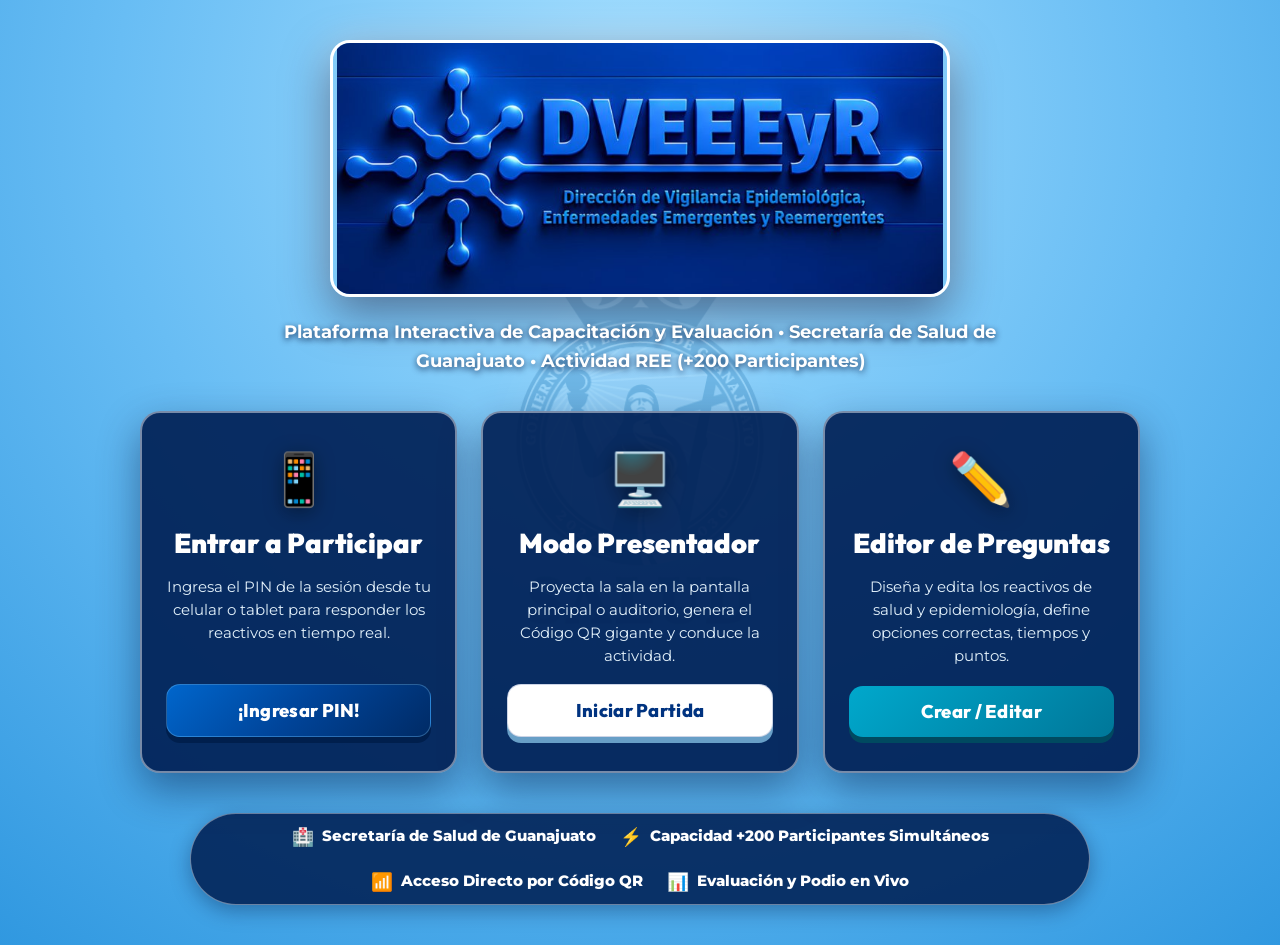
<file: index.html>
<!DOCTYPE html>
<html lang="es">
<head>
    <meta charset="UTF-8">
    <meta http-equiv="refresh" content="0; url=/static/index.html">
    <title>DVEEEyR - Secretaría de Salud de Guanajuato</title>
</head>
<body>
    <script>
        window.location.replace("/static/index.html");
    </script>
    <p>Redirigiendo a la plataforma oficial DVEEEyR... <a href="/static/index.html">Haga clic aquí si no redirige automáticamente</a>.</p>
</body>
</html>
</file>
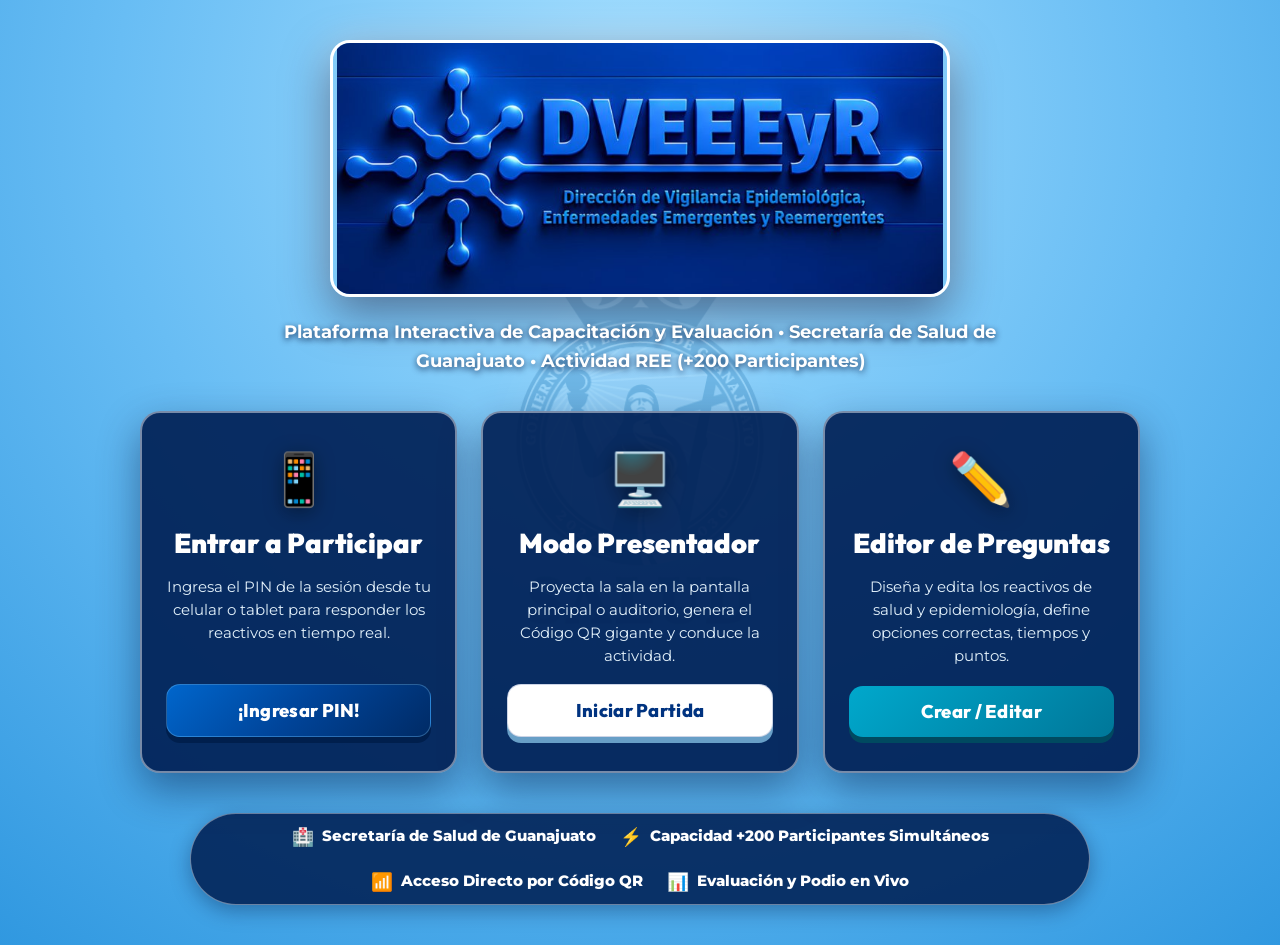
<file: static/index.html>
<!DOCTYPE html>
<html lang="es">
<head>
    <meta charset="UTF-8">
    <meta name="viewport" content="width=device-width, initial-scale=1.0, maximum-scale=1.0, user-scalable=no">
    <title>DVEEEyR - Secretaría de Salud de Guanajuato</title>
    <link rel="stylesheet" href="/static/css/kahoot-theme.css?v=2026">
    <script src="/static/js/config.js?v=2026"></script>
    <style>
        body {
            background: #52abeb !important;
            background: radial-gradient(circle at 50% 12%, #a8e0ff 0%, #68bdf4 50%, #3098e0 100%) !important;
            background-attachment: fixed !important;
            color: #ffffff;
            margin: 0;
            padding: 0;
            font-family: 'Montserrat', sans-serif;
            min-height: 100vh;
            overflow-x: hidden;
            position: relative;
        }

        /* FONDO: Escudo Oficial Salud Guanajuato 2024-2030 (Imagen 2 como fondo) */
        .bg-escudo-watermark {
            position: fixed;
            top: 50%;
            left: 50%;
            transform: translate(-50%, -50%);
            width: min(580px, 85vw);
            height: min(580px, 85vw);
            background: url('/static/img/escudo_salud_gto.png') no-repeat center center;
            background-size: contain;
            opacity: 0.18;
            pointer-events: none;
            z-index: 0;
            filter: drop-shadow(0 0 30px rgba(255, 255, 255, 0.45));
        }

        .landing-container {
            position: relative;
            z-index: 1;
            min-height: 100vh;
            display: flex;
            flex-direction: column;
            align-items: center;
            justify-content: center;
            padding: 40px 20px;
            text-align: center;
        }

        /* TITULO: Imagen 1 DVEEEyR */
        .main-title-banner {
            width: 100%;
            max-width: 620px;
            height: auto;
            aspect-ratio: 807 / 334;
            object-fit: contain;
            border-radius: var(--radius-lg);
            box-shadow: 0 16px 45px rgba(0, 25, 70, 0.55), 0 0 35px rgba(255, 255, 255, 0.45);
            border: 3px solid #ffffff;
            margin: 0 auto 20px auto;
            display: block;
            transition: transform 0.25s ease;
        }

        .main-title-banner:hover {
            transform: translateY(-2px);
            box-shadow: 0 20px 55px rgba(0, 25, 70, 0.65), 0 0 45px rgba(255, 255, 255, 0.65);
        }

        .hero-subtitle {
            font-size: 1.15rem;
            color: #ffffff;
            text-shadow: 0 2px 6px rgba(0, 20, 60, 0.8);
            max-width: 720px;
            margin: 0 auto 36px auto;
            line-height: 1.6;
            font-weight: 700;
        }

        .actions-grid {
            display: grid;
            grid-template-columns: repeat(auto-fit, minmax(280px, 1fr));
            gap: 24px;
            width: 100%;
            max-width: 1000px;
            margin-bottom: 40px;
        }

        .action-card {
            background: rgba(0, 32, 85, 0.92) !important;
            border: 2px solid rgba(255, 255, 255, 0.45) !important;
            border-radius: var(--radius-lg);
            padding: 34px 24px;
            display: flex;
            flex-direction: column;
            align-items: center;
            gap: 16px;
            text-decoration: none;
            color: #ffffff;
            transition: all 0.25s ease;
            box-shadow: 0 16px 40px rgba(0, 20, 60, 0.45);
            position: relative;
            overflow: hidden;
        }

        .action-card:hover {
            transform: translateY(-8px);
            border-color: #ffffff !important;
            box-shadow: 0 22px 50px rgba(0, 20, 60, 0.65);
        }

        .card-icon {
            font-size: 3.2rem;
            filter: drop-shadow(0 4px 10px rgba(0, 0, 0, 0.4));
        }

        .card-title {
            font-family: 'Outfit', sans-serif;
            font-size: 1.7rem;
            font-weight: 900;
            color: #ffffff;
        }

        .card-desc {
            font-size: 0.95rem;
            color: #e1f0fa;
            line-height: 1.5;
            flex-grow: 1;
        }

        .features-row {
            display: flex;
            flex-wrap: wrap;
            justify-content: center;
            gap: 24px;
            max-width: 900px;
            font-size: 0.92rem;
            font-weight: 800;
            color: #ffffff;
            padding: 12px 26px;
            background: rgba(0, 32, 85, 0.88);
            border-radius: var(--radius-pill);
            border: 1px solid rgba(255, 255, 255, 0.4);
            box-shadow: 0 6px 20px rgba(0, 20, 60, 0.35);
        }

        .feature-item {
            display: flex;
            align-items: center;
            gap: 8px;
        }

        .feature-item span {
            font-size: 1.1rem;
        }

        /* ===== OPTIMIZACIÓN MÓVIL (CELULARES) ===== */
        @media (max-width: 640px) {
            .landing-container {
                padding: 24px 14px !important;
                justify-content: flex-start !important;
            }
            .main-title-banner {
                max-width: 95% !important;
                margin-bottom: 14px !important;
            }
            .hero-subtitle {
                font-size: 0.92rem !important;
                margin-bottom: 24px !important;
                line-height: 1.45 !important;
            }
            .actions-grid {
                grid-template-columns: 1fr !important;
                gap: 14px !important;
                margin-bottom: 24px !important;
            }
            .action-card {
                padding: 20px 16px !important;
                gap: 12px !important;
            }
            .card-icon {
                font-size: 2.3rem !important;
            }
            .card-title {
                font-size: 1.35rem !important;
            }
            .card-desc {
                font-size: 0.88rem !important;
                line-height: 1.35 !important;
            }
            .features-row {
                border-radius: var(--radius-md) !important;
                padding: 14px 16px !important;
                gap: 10px !important;
                font-size: 0.82rem !important;
                flex-direction: column !important;
                align-items: flex-start !important;
                width: 100% !important;
                box-sizing: border-box !important;
            }
        }
    </style>
</head>
<body style="background: radial-gradient(circle at 50% 12%, #a8e0ff 0%, #68bdf4 50%, #3098e0 100%) !important;">
    <!-- IMAGEN 2: FONDO DE PANTALLA (Escudo de Salud Guanajuato 2024-2030) -->
    <div class="bg-escudo-watermark"></div>

    <main class="landing-container">
        <!-- IMAGEN 1: TÍTULO PRINCIPAL (Banner 3D DVEEEyR) -->
        <img src="/static/img/header_dveeeyr.jpg" alt="DVEEEyR - Dirección de Vigilancia Epidemiológica, Enfermedades Emergentes y Reemergentes" class="main-title-banner">

        <p class="hero-subtitle">
            Plataforma Interactiva de Capacitación y Evaluación &bull; Secretaría de Salud de Guanajuato &bull; Actividad REE (+200 Participantes)
        </p>

        <!-- ACCIONES PRINCIPALES (SIN ELEMENTOS ENCIMADOS) -->
        <div class="actions-grid">
            <!-- 1. Entrar a Participar -->
            <a href="/play" class="action-card" id="joinGameCard">
                <span class="card-icon">📱</span>
                <span class="card-title">Entrar a Participar</span>
                <p class="card-desc">Ingresa el PIN de la sesión desde tu celular o tablet para responder los reactivos en tiempo real.</p>
                <div class="btn-kahoot btn-blue" style="width: 100%;">¡Ingresar PIN!</div>
            </a>

            <!-- 2. Pantalla del Presentador -->
            <a href="/host" class="action-card" id="hostGameCard">
                <span class="card-icon">🖥️</span>
                <span class="card-title">Modo Presentador</span>
                <p class="card-desc">Proyecta la sala en la pantalla principal o auditorio, genera el Código QR gigante y conduce la actividad.</p>
                <div class="btn-kahoot btn-white" style="width: 100%;">Iniciar Partida</div>
            </a>

            <!-- 3. Creador y Editor de Reactivos -->
            <a href="/editor" class="action-card" id="editorGameCard">
                <span class="card-icon">✏️</span>
                <span class="card-title">Editor de Preguntas</span>
                <p class="card-desc">Diseña y edita los reactivos de salud y epidemiología, define opciones correctas, tiempos y puntos.</p>
                <div class="btn-kahoot btn-cyan" style="width: 100%;">Crear / Editar</div>
            </a>
        </div>

        <div class="features-row">
            <div class="feature-item"><span>🏥</span> Secretaría de Salud de Guanajuato</div>
            <div class="feature-item"><span>⚡</span> Capacidad +200 Participantes Simultáneos</div>
            <div class="feature-item"><span>📶</span> Acceso Directo por Código QR</div>
            <div class="feature-item"><span>📊</span> Evaluación y Podio en Vivo</div>
        </div>
    </main>
</body>
</html>
</file>
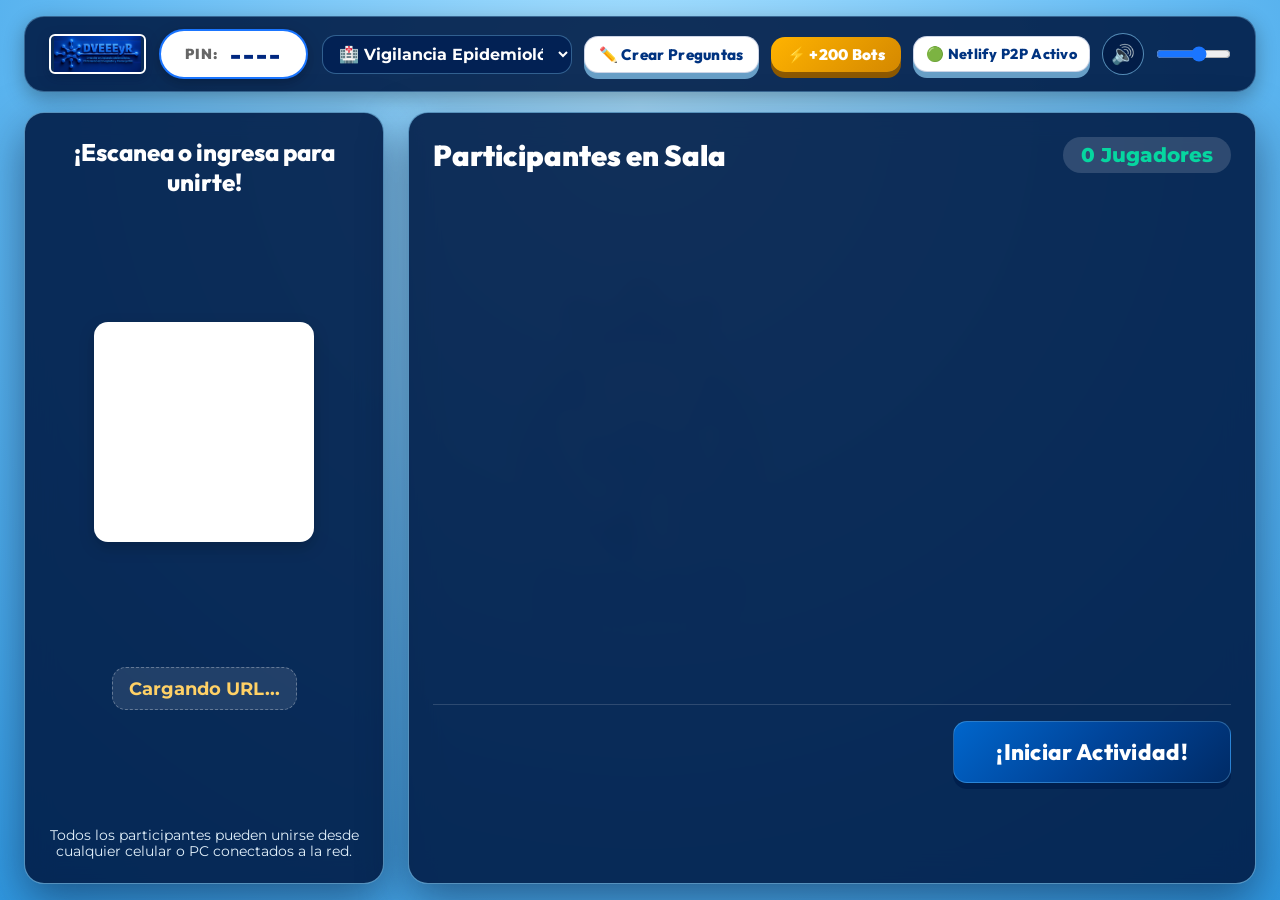
<file: static/host.html>
<!DOCTYPE html>
<html lang="es">
<head>
    <meta charset="UTF-8">
    <meta name="viewport" content="width=device-width, initial-scale=1.0">
    <title>SSG Guanajuato - Pantalla del Presentador</title>
    <link rel="stylesheet" href="/static/css/kahoot-theme.css?v=2026">
    <link rel="stylesheet" href="/static/css/host.css?v=2026">
    <script src="/static/lib/qrcode.min.js"></script>
    <script src="/static/lib/confetti.min.js"></script>
    <script src="/static/lib/peerjs.min.js"></script>
    <script src="/static/js/audio.js"></script>
    <script src="/static/js/config.js?v=2026"></script>
    <script src="/static/js/peer-engine.js?v=2026"></script>
</head>
<body style="background: radial-gradient(circle at 50% 12%, #a8e0ff 0%, #68bdf4 50%, #3098e0 100%) !important;">
    <!-- Marca de agua de fondo con el Escudo Oficial de Salud Guanajuato (Imagen 2 como fondo) -->
    <div class="bg-escudo-watermark"></div>

    <div class="host-container">
        <!-- Top Navigation Bar -->
        <header class="host-header" id="hostHeader">
            <a href="/" style="display: flex; align-items: center; text-decoration: none;" title="DVEEEyR - Volver al Inicio">
                <img src="/static/img/header_dveeeyr.jpg" alt="DVEEEyR - Dirección de Vigilancia Epidemiológica" class="nav-title-banner" style="height: 40px; width: auto; max-width: 125px; aspect-ratio: 807 / 334; object-fit: contain; border: 2px solid #ffffff;">
            </a>

            <!-- PIN Display -->
            <div class="pin-display-badge">
                <span class="pin-label">PIN:</span>
                <span id="pinDisplay">----</span>
            </div>

            <div class="header-controls">
                <select id="quizSelector" class="form-select" style="max-width: 250px; padding: 8px 12px; font-weight: 700; background: rgba(0, 32, 85, 0.85); color: #fff; border: 1px solid var(--border-glass); border-radius: var(--radius-md);"></select>
                <a href="/editor" class="btn-kahoot btn-white" style="padding: 8px 14px; font-size: 0.95rem; text-decoration: none;" title="Crear y editar preguntas">
                    ✏️ Crear Preguntas
                </a>
                <button id="addBotsBtn" class="btn-kahoot btn-gold" style="padding: 8px 16px; font-size: 0.95rem;" title="Simular 200+ jugadores virtuales para probar la carga">
                    ⚡ +200 Bots
                </button>
                <button id="serverConfigBtn" class="btn-kahoot btn-white" style="padding: 8px 12px; font-size: 0.9rem;" title="Configurar URL del servidor backend">
                    🌐 Servidor
                </button>
                <button id="audioToggleBtn" class="icon-btn" title="Activar/Silenciar Música">🔊</button>
                <input type="range" id="volumeSlider" min="0" max="1" step="0.05" value="0.6" style="width: 75px; accent-color: #1a75ff;" title="Volumen">
            </div>
        </header>

        <!-- Banner de alerta de conexión cuando está en Netlify sin backend activo -->
        <div id="connectionAlertBanner" style="display: none; flex-direction: column; background: rgba(0, 32, 85, 0.96); border: 2px solid #ffb300; border-radius: var(--radius-md); padding: 16px 22px; margin-bottom: 20px; gap: 14px; box-shadow: 0 10px 30px rgba(0,0,0,0.4);">
            <div style="display: flex; align-items: center; justify-content: space-between; gap: 16px; flex-wrap: wrap;">
                <div style="display: flex; align-items: center; gap: 12px;">
                    <span style="font-size: 1.8rem;">⚠️</span>
                    <div>
                        <strong style="color: #ffb300; font-size: 1.05rem; display: block;">Esperando conexión con el servidor del juego (WebSocket)...</strong>
                        <span style="font-size: 0.88rem; color: #e1f0fa;">Tu web está en Netlify, pero necesita conectarse a tu backend de Python (en Render, Railway o local).</span>
                    </div>
                </div>
                <button id="bannerConfigServerBtn" class="btn-kahoot btn-gold" style="padding: 8px 18px; font-size: 0.95rem;">
                    ⚙️ Configurar Servidor
                </button>
            </div>

            <!-- Panel de configuración rápida inline -->
            <div id="serverConfigInlinePanel" style="display: flex; flex-direction: column; gap: 10px; padding-top: 12px; border-top: 1px solid rgba(255,179,0,0.3);">
                <div style="display: flex; gap: 10px; flex-wrap: wrap; align-items: center;">
                    <label style="font-weight: 700; font-size: 0.9rem; color: #ffd166;">URL de tu Backend:</label>
                    <input type="text" id="inlineServerInput" placeholder="https://tu-backend.onrender.com" style="flex: 1; min-width: 280px; padding: 10px 14px; border-radius: 8px; border: 2px solid #52abeb; background: #ffffff; color: #002880; font-weight: 700; font-size: 0.95rem; outline: none;">
                    <button id="inlineSaveServerBtn" class="btn-kahoot btn-blue" style="padding: 10px 22px; font-size: 0.95rem;">
                        ⚡ Conectar
                    </button>
                    <button id="inlineLocalhostBtn" class="btn-kahoot btn-white" style="padding: 10px 16px; font-size: 0.85rem;" title="Usar servidor local en esta PC">
                        💻 Localhost:8000
                    </button>
                </div>
                <div style="font-size: 0.82rem; color: #b3d7f2; line-height: 1.4;">
                    💡 <strong>¿No tienes backend en la nube aún?</strong> Despliega este proyecto gratis en <a href="https://render.com" target="_blank" style="color: #ffd166; font-weight: 800; text-decoration: underline;">Render.com</a> (toma 1 minuto con el archivo <code>render.yaml</code> ya incluido) y pega aquí el enlace generado.
                </div>
            </div>
        </div>

        <!-- ==================== VIEW 1: LOBBY ==================== -->
        <main class="lobby-view" id="lobbyView">
            <div class="join-info-card glass-panel">
                <h2 style="font-family: 'Outfit'; font-size: 1.5rem; font-weight: 800;">
                    ¡Escanea o ingresa para unirte!
                </h2>
                
                <div class="qr-wrapper" id="qrCode"></div>

                <div class="join-url-box" id="joinUrlText">
                    Cargando URL...
                </div>
                <p style="font-size: 0.85rem; color: var(--text-muted);">
                    Todos los participantes pueden unirse desde cualquier celular o PC conectados a la red.
                </p>
            </div>

            <div class="players-lobby-card glass-panel">
                <div class="lobby-top-bar">
                    <h2 style="font-family: 'Outfit'; font-size: 1.8rem; font-weight: 900;">
                        Participantes en Sala
                    </h2>
                    <div class="players-count-badge" id="playersCountText">
                        0 Jugadores
                    </div>
                </div>

                <!-- Grid of connected player chips -->
                <div class="players-grid" id="playersGrid">
                    <!-- Populated dynamically -->
                </div>

                <div class="lobby-actions">
                    <button id="startGameBtn" class="btn-kahoot btn-blue" style="font-size: 1.4rem; padding: 16px 42px;" disabled>
                        ¡Iniciar Actividad!
                    </button>
                </div>
            </div>
        </main>

        <!-- ==================== VIEW 2: QUESTION ACTIVE & RESULTS ==================== -->
        <section class="question-view" id="questionView" style="display: none;">
            <div class="question-banner glass-panel">
                <div class="question-step-badge" id="questionStepBadge">Pregunta 1 de 10</div>
                <h1 class="question-title" id="questionTitle">¿Pregunta aquí?</h1>
            </div>

            <div class="question-stage">
                <!-- Circular Countdown Timer -->
                <div class="timer-container">
                    <div class="timer-circle" id="timerCircle">20</div>
                    <span style="margin-top: 8px; font-weight: 700; font-size: 0.9rem; text-transform: uppercase; letter-spacing: 1px;">Segundos</span>
                </div>

                <!-- Media Showcase / Emoji -->
                <div class="media-container" id="mediaContainer">
                    🎯
                </div>

                <!-- Live Answer Counter -->
                <div class="answers-counter-card glass-panel">
                    <div class="counter-number" id="answersCounterNumber">0</div>
                    <div class="counter-label">de <span id="answersCounterTotal">0</span> contestaron</div>
                    <button id="showLeaderboardBtn" class="btn-kahoot btn-white" style="margin-top: 14px; font-size: 1rem; padding: 10px 18px; display: none;">
                        Ver Marcador ➔
                    </button>
                    <button id="nextQuestionBtn" class="btn-kahoot btn-blue" style="margin-top: 14px; font-size: 1rem; padding: 10px 18px; display: none;">
                        Siguiente ➔
                    </button>
                </div>
            </div>

            <!-- The 4 Kahoot Options -->
            <div class="options-grid" id="optionsGrid">
                <!-- Populated dynamically with Red ▲, Blue ◆, Yellow ●, Green ■ -->
            </div>
        </section>

        <!-- ==================== VIEW 3: LEADERBOARD ==================== -->
        <section class="leaderboard-view glass-panel" id="leaderboardView" style="display: none;">
            <h2 class="leaderboard-title">🏆 Tabla de Puntuaciones</h2>
            <div class="leaderboard-list" id="leaderboardList">
                <!-- Populated dynamically -->
            </div>
            <div style="text-align: center; margin-top: 24px;">
                <button id="leaderboardNextBtn" class="btn-kahoot btn-blue" style="font-size: 1.3rem; padding: 16px 36px;">
                    Siguiente Pregunta ➔
                </button>
            </div>
        </section>

        <!-- ==================== VIEW 4: FINAL PODIUM ==================== -->
        <section class="podium-view" id="podiumView" style="display: none;">
            <h1 style="font-family: 'Outfit'; font-size: 3rem; font-weight: 900; text-align: center; margin-bottom: 8px;">
                🎉 ¡Podio de Ganadores! 🎉
            </h1>
            <p style="color: var(--text-muted); font-size: 1.2rem; font-weight: 700;">
                Gran partida con más de 200 participantes compitiendo al mismo tiempo
            </p>

            <div class="podium-stage">
                <!-- 2nd Place -->
                <div class="podium-column podium-2">
                    <div class="podium-avatar" id="p2Avatar">🥈</div>
                    <div class="podium-name" id="p2Name">-</div>
                    <div class="podium-score" id="p2Score">-</div>
                    <div class="podium-block">2</div>
                </div>

                <!-- 1st Place (Center / Highest) -->
                <div class="podium-column podium-1">
                    <div class="podium-avatar" id="p1Avatar">👑</div>
                    <div class="podium-name" id="p1Name">-</div>
                    <div class="podium-score" id="p1Score">-</div>
                    <div class="podium-block">1</div>
                </div>

                <!-- 3rd Place -->
                <div class="podium-column podium-3">
                    <div class="podium-avatar" id="p3Avatar">🥉</div>
                    <div class="podium-name" id="p3Name">-</div>
                    <div class="podium-score" id="p3Score">-</div>
                    <div class="podium-block">3</div>
                </div>
            </div>

            <div style="margin-top: 40px; display: flex; gap: 16px;">
                <button id="playAgainBtn" class="btn-kahoot btn-white" style="font-size: 1.2rem;">
                    🔄 Jugar Otra Partida
                </button>
            </div>
        </section>
    </div>

    <script src="/static/js/host.js"></script>
</body>
</html>
</file>
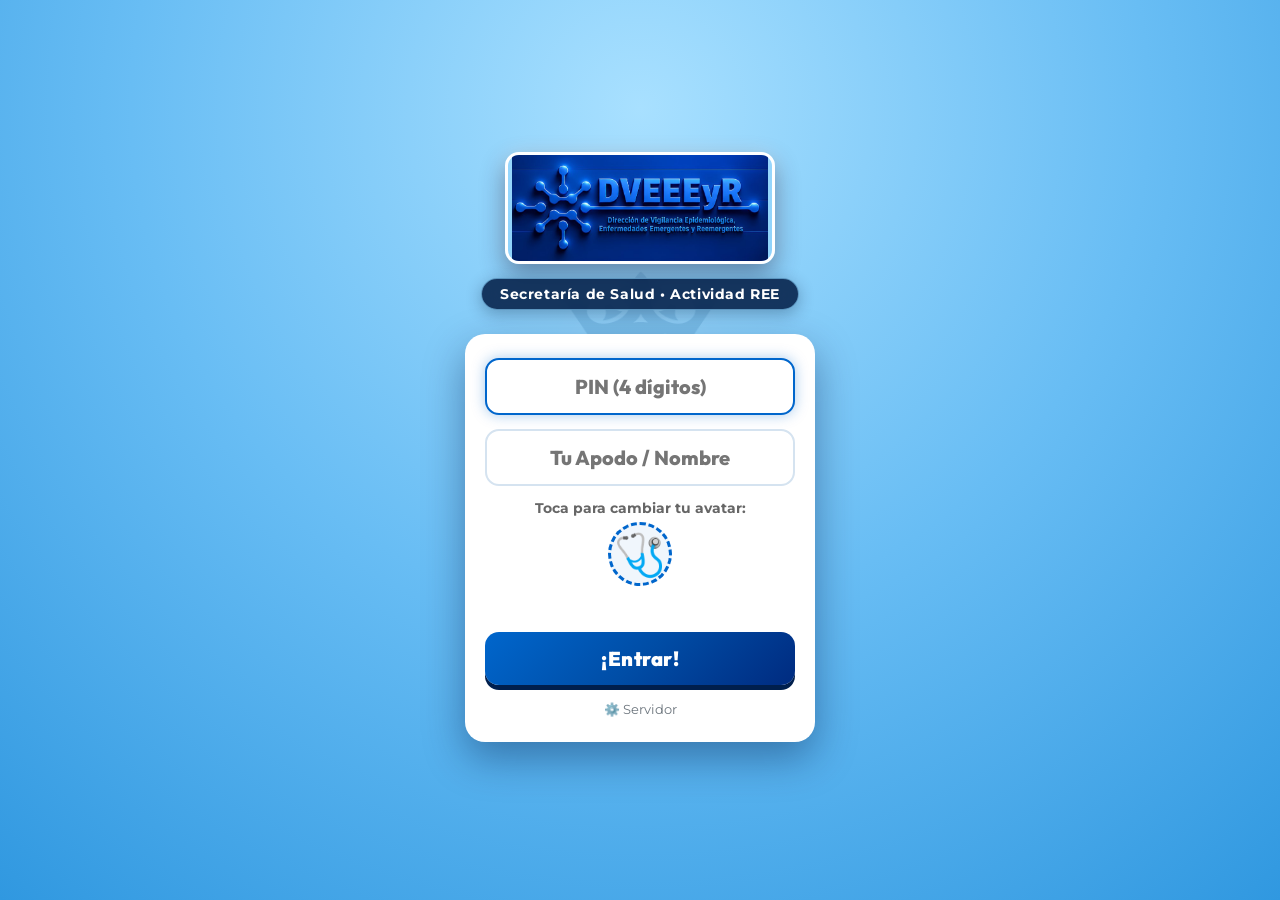
<file: static/player.html>
<!DOCTYPE html>
<html lang="es">
<head>
    <meta charset="UTF-8">
    <meta name="viewport" content="width=device-width, initial-scale=1.0, maximum-scale=1.0, user-scalable=no">
    <title>Secretaría de Salud de Guanajuato - Participante</title>
    <link rel="stylesheet" href="/static/css/kahoot-theme.css?v=2026">
    <link rel="stylesheet" href="/static/css/player.css?v=2026">
    <script src="/static/lib/confetti.min.js"></script>
    <script src="/static/lib/peerjs.min.js"></script>
    <script src="/static/js/audio.js"></script>
    <script src="/static/js/config.js?v=2026"></script>
    <script src="/static/js/peer-engine.js?v=2026"></script>
</head>
<body style="background: radial-gradient(circle at 50% 12%, #a8e0ff 0%, #68bdf4 50%, #3098e0 100%) !important;">
    <!-- Marca de agua de fondo con el Escudo Oficial de Salud Guanajuato (Imagen 2 como fondo) -->
    <div class="bg-escudo-watermark"></div>

    <div class="player-app">
        <!-- ==================== 1. JOIN SCREEN ==================== -->
        <main class="join-container" id="joinScreen">
            <!-- IMAGEN 1: TÍTULO OFICIAL DVEEEyR -->
            <img src="/static/img/header_dveeeyr.jpg" alt="DVEEEyR - Dirección de Vigilancia Epidemiológica" class="player-title-banner" style="border: 3px solid #ffffff;">

            <div class="brand-ssg-badge" style="margin-bottom: 24px;">
                <span class="ssg-badge-text">Secretaría de Salud &bull; Actividad REE</span>
            </div>

            <form class="join-form-card" onsubmit="return false;">
                <input type="text" id="pinInput" class="player-input" placeholder="PIN (4 dígitos)" inputmode="numeric" maxlength="4" autocomplete="off" autofocus>
                
                <input type="text" id="nameInput" class="player-input" placeholder="Tu Apodo / Nombre" maxlength="18" autocomplete="off">

                <div class="avatar-selector-box">
                    <p style="font-size: 0.85rem; font-weight: 700; color: #666; margin-bottom: 6px;">Toca para cambiar tu avatar:</p>
                    <div class="avatar-preview" id="avatarPreview" title="Cambiar avatar">🩺</div>
                </div>

                <div id="joinErrorMsg" style="color: #e21b3c; font-weight: 700; font-size: 0.95rem; margin-bottom: 12px; min-height: 20px;"></div>

                <button type="submit" id="joinSubmitBtn" class="btn-kahoot btn-player-submit">
                    ¡Entrar!
                </button>
                <div style="margin-top: 14px; text-align: center;">
                    <a href="javascript:void(0)" id="playerServerConfigLink" style="color: #6c757d; font-size: 0.8rem; text-decoration: none;">⚙️ Servidor</a>
                </div>
            </form>
        </main>

        <!-- ==================== 2. WAITING LOBBY ==================== -->
        <section class="waiting-screen" id="waitingScreen" style="display: none;">
            <div class="waiting-avatar" id="waitingPlayerAvatar">🚀</div>
            <div class="waiting-name" id="waitingPlayerName">Jugador</div>

            <div class="waiting-card">
                <h2>¡Estás dentro!</h2>
                <p style="font-size: 1.1rem; color: #ffd166; font-weight: 700;">
                    ¿Ves tu nombre en la pantalla principal?
                </p>
                <div style="margin-top: 18px; font-size: 0.9rem; color: var(--text-muted);" id="waitingQuizTitle">
                    Esperando a que el anfitrión inicie el juego...
                </div>
            </div>
        </section>

        <!-- ==================== 3. GAME / ANSWER PAD (THE 4 CARDS) ==================== -->
        <section class="player-game-view" id="gameScreen" style="display: none;">
            <header class="player-top-status">
                <img src="/static/img/header_dveeeyr.jpg" alt="DVEEEyR" style="height: 26px; width: auto; max-width: 70px; aspect-ratio: 807 / 334; object-fit: contain; border-radius: 4px; border: 1px solid var(--border-glass);">
                <span id="playerQuestionNumber">1/10</span>
                <span class="player-score-badge" id="playerScoreDisplay">0 pts</span>
            </header>

            <!-- 4 Tactile colored shape buttons -->
            <div class="answers-pad" id="answersPad">
                <!-- Populated dynamically: Red ▲, Blue ◆, Yellow ●, Green ■ -->
            </div>
        </section>

        <!-- ==================== 4. ANSWER SENT / WAITING ==================== -->
        <section class="answer-sent-view" id="answerSentScreen" style="display: none;">
            <div class="pulse-spinner">✓</div>
            <h2 style="font-family: 'Outfit'; font-size: 2.2rem; font-weight: 900; margin-bottom: 8px;">
                ¡Respuesta Enviada!
            </h2>
            <p style="color: var(--text-muted); font-size: 1.15rem; font-weight: 700;">
                Esperando a los demás participantes...
            </p>
        </section>

        <!-- ==================== 5. RESULTS SCREEN ==================== -->
        <section class="result-screen" id="resultScreen" style="display: none;">
            <div class="result-icon" id="resultIcon">🎉</div>
            <h2 class="result-title" id="resultTitle">¡Correcto!</h2>
            <div class="points-awarded" id="pointsAwarded">+950 pts</div>
            <div class="rank-streak-box">
                <span id="resultStreak">🔥 Racha x2</span>
                <span id="resultRank">Puesto #4</span>
            </div>
        </section>

        <!-- ==================== 6. FINAL PODIUM / GAME OVER ==================== -->
        <section class="waiting-screen" id="finalScreen" style="display: none;">
            <div style="font-size: 5rem; margin-bottom: 16px;">🏆</div>
            <h2 style="font-family: 'Outfit'; font-size: 2.5rem; font-weight: 900; margin-bottom: 8px;">
                ¡Juego Terminado!
            </h2>
            <p id="finalRankText" style="font-size: 1.4rem; color: #ffd166; font-weight: 800; margin-bottom: 12px;">
                Puesto #1 de 200 participantes
            </p>
            <div id="finalScoreText" class="points-awarded" style="display: inline-block;">
                9,450 Puntos
            </div>
        </section>
    </div>

    <script src="/static/js/player.js"></script>
</body>
</html>
</file>
<file: static/css/kahoot-theme.css>
/* ==========================================================================
   SISTEMA DE DISEÑO OFICIAL - FONDO AZUL CIELO (SKY BLUE)
   DVEEEyR - Dirección de Vigilancia Epidemiológica, Enfermedades Emergentes y Reemergentes
   SECRETARÍA DE SALUD • GOBIERNO DEL ESTADO DE GUANAJUATO 2024-2030
   ========================================================================== */

@import url('https://fonts.googleapis.com/css2?family=Montserrat:wght@400;500;600;700;800;900&family=Outfit:wght@500;600;700;800;900&display=swap');

:root {
    /* ===== PALETA ARMONIZADA AZUL CIELO & SALUD GUANAJUATO ===== */
    /* Azul Cielo Oficial (Sky Blue) */
    --color-sky-light: #8ad5ff;
    --color-sky: #52abeb;
    --color-sky-medium: #3090d4;
    --color-sky-deep: #247cb8;
    --color-sky-glow: rgba(138, 213, 255, 0.5);

    /* Azules Corporativos de Contraste para Tarjetas y Textos */
    --color-dveeeyr-deep: #00183d;
    --color-dveeeyr-dark: #002254;
    --color-dveeeyr-blue: #003380;
    --color-dveeeyr-primary: #0056b3;
    --color-dveeeyr-electric: #0077e6;

    --color-gto-navy: #004885;
    --color-gto-ice: #e3f2fd;
    --color-gto-cyan: #00bcd4;
    --color-gto-gold: #ffb300;

    /* Aliases para compatibilidad */
    --ssg-navy-deep: var(--color-dveeeyr-deep);
    --ssg-navy: var(--color-dveeeyr-dark);
    --ssg-navy-surface: var(--color-dveeeyr-blue);
    --ssg-blue-primary: var(--color-dveeeyr-primary);
    --ssg-blue-light: var(--color-sky);
    --ssg-cyan: var(--color-sky-light);
    --ssg-gold: var(--color-gto-gold);

    --kahoot-purple-dark: var(--color-dveeeyr-deep);
    --kahoot-purple: var(--color-dveeeyr-primary);
    --kahoot-purple-light: var(--color-sky);
    --kahoot-purple-glow: var(--color-sky-glow);

    /* Las 4 opciones clásicas de respuesta (alto contraste) */
    --color-red: #e52d3d;
    --color-red-dark: #b81725;
    --color-red-shadow: #7e0e18;

    --color-blue: #0066ff;
    --color-blue-dark: #004cc4;
    --color-blue-shadow: #002d7a;

    --color-yellow: #e69500;
    --color-yellow-dark: #b87700;
    --color-yellow-shadow: #805300;

    --color-green: #00965e;
    --color-green-dark: #007348;
    --color-green-shadow: #004d30;

    /* Neutros y Superficies */
    --text-white: #ffffff;
    --text-muted: #e1f0fa;
    --text-dim: #b3d7f2;
    --bg-dark-card: rgba(0, 34, 84, 0.88);
    --bg-dark-glass: rgba(0, 28, 72, 0.90);
    --bg-header-glass: rgba(0, 24, 60, 0.94);
    --border-glass: rgba(138, 213, 255, 0.35);
    --border-glass-bright: rgba(138, 213, 255, 0.6);

    /* Radii & Shadows */
    --radius-sm: 8px;
    --radius-md: 14px;
    --radius-lg: 20px;
    --radius-pill: 9999px;

    --shadow-3d-red: 0 6px 0 var(--color-red-shadow);
    --shadow-3d-blue: 0 6px 0 var(--color-blue-shadow);
    --shadow-3d-yellow: 0 6px 0 var(--color-yellow-shadow);
    --shadow-3d-green: 0 6px 0 var(--color-green-shadow);
    --shadow-panel: 0 16px 45px rgba(0, 18, 50, 0.5);
}

* {
    box-sizing: border-box;
    margin: 0;
    padding: 0;
    -webkit-tap-highlight-color: transparent;
    user-select: none;
}

/* ==================== FONDO AZUL CIELO (SKY BLUE) EN TODO EL PROYECTO ==================== */
body {
    font-family: 'Montserrat', -apple-system, BlinkMacSystemFont, "Segoe UI", Roboto, sans-serif;
    background: radial-gradient(circle at 50% 12%, #8ad5ff 0%, #52abeb 45%, #247cb8 100%);
    background-attachment: fixed;
    color: var(--text-white);
    min-height: 100vh;
    min-height: 100dvh;
    overflow-x: hidden;
    position: relative;
}

/* Marca de Agua Centrada del Escudo Salud Guanajuato 2024-2030 */
.bg-escudo-watermark {
    position: fixed;
    top: 50%;
    left: 50%;
    transform: translate(-50%, -50%);
    width: min(520px, 80vw, 68vh);
    height: min(520px, 80vw, 68vh);
    aspect-ratio: 1 / 1;
    background-image: url('../img/escudo_salud_gto.png');
    background-repeat: no-repeat;
    background-position: center center;
    background-size: contain;
    opacity: 0.13;
    pointer-events: none;
    z-index: 0;
    filter: drop-shadow(0 0 24px rgba(255, 255, 255, 0.45));
}

/* ==================== IMAGEN 1: TÍTULO DVEEEyR ==================== */
.main-title-banner {
    width: 100%;
    max-width: 580px;
    height: auto;
    aspect-ratio: 807 / 334;
    object-fit: contain;
    border-radius: var(--radius-lg);
    box-shadow: 0 16px 45px rgba(0, 20, 60, 0.55), 0 0 30px rgba(255, 255, 255, 0.4);
    border: 3px solid rgba(255, 255, 255, 0.7);
    margin: 0 auto 16px auto;
    display: block;
    transition: transform 0.25s ease, box-shadow 0.25s ease;
}

.main-title-banner:hover {
    transform: translateY(-2px);
    box-shadow: 0 20px 55px rgba(0, 20, 60, 0.65), 0 0 45px rgba(255, 255, 255, 0.6);
}

.nav-title-banner {
    height: 42px;
    width: auto;
    max-width: 190px;
    aspect-ratio: 807 / 334;
    object-fit: contain;
    border-radius: 6px;
    box-shadow: 0 4px 12px rgba(0, 20, 60, 0.35);
    border: 1.5px solid rgba(255, 255, 255, 0.6);
    display: block;
    transition: transform 0.2s ease, border-color 0.2s ease;
}

.nav-title-banner:hover {
    transform: scale(1.02);
    border-color: #ffffff;
}

.player-title-banner {
    width: 100%;
    max-width: 270px;
    height: auto;
    aspect-ratio: 807 / 334;
    object-fit: contain;
    border-radius: var(--radius-md);
    box-shadow: 0 10px 25px rgba(0, 20, 60, 0.45), 0 0 18px rgba(255, 255, 255, 0.35);
    border: 2px solid rgba(255, 255, 255, 0.85);
    margin: 0 auto 14px auto;
    display: block;
}

/* Partículas decorativas de fondo sintonizadas en blanco sobre azul cielo */
.bg-shapes {
    position: fixed;
    top: 0;
    left: 0;
    width: 100vw;
    height: 100vh;
    overflow: hidden;
    pointer-events: none;
    z-index: 0;
}

.shape-particle {
    position: absolute;
    opacity: 0.12;
    animation: floatShape 24s infinite linear;
    color: #ffffff;
}

@keyframes floatShape {
    0% { transform: translateY(105vh) rotate(0deg) scale(0.8); }
    100% { transform: translateY(-15vh) rotate(360deg) scale(1.1); }
}

/* ==================== BARRA INSTITUCIONAL SUPERIOR ==================== */
.institutional-header {
    display: flex;
    align-items: center;
    justify-content: space-between;
    width: 100%;
    max-width: 980px;
    padding: 10px 22px;
    margin-bottom: 24px;
    background: rgba(0, 26, 68, 0.88);
    border: 1px solid var(--border-glass-bright);
    border-radius: var(--radius-pill);
    backdrop-filter: blur(14px);
    box-shadow: 0 6px 20px rgba(0, 20, 50, 0.35);
}

.institutional-logos-left {
    display: flex;
    align-items: center;
    gap: 14px;
}

.logo-escudo-header {
    height: 44px;
    width: auto;
    filter: drop-shadow(0 2px 5px rgba(0, 0, 0, 0.35));
}

.institutional-entity-text {
    display: flex;
    flex-direction: column;
    text-align: left;
    border-left: 1.5px solid rgba(138, 213, 255, 0.4);
    padding-left: 12px;
}

.institutional-entity-text strong {
    font-size: 0.82rem;
    font-weight: 800;
    color: #ffffff;
    letter-spacing: 0.5px;
    text-transform: uppercase;
}

.institutional-entity-text span {
    font-size: 0.72rem;
    color: var(--color-sky-light);
    font-weight: 600;
    letter-spacing: 0.5px;
}

.institutional-tag-right {
    background: rgba(138, 213, 255, 0.2);
    border: 1px solid var(--border-glass-bright);
    color: #ffffff;
    font-family: 'Outfit', sans-serif;
    font-size: 0.8rem;
    font-weight: 800;
    letter-spacing: 1px;
    padding: 5px 14px;
    border-radius: var(--radius-pill);
    text-transform: uppercase;
}

/* Badge pequeño */
.brand-ssg-badge {
    display: inline-flex;
    align-items: center;
    gap: 12px;
    background: rgba(0, 26, 68, 0.85);
    border: 1px solid var(--border-glass-bright);
    padding: 6px 18px;
    border-radius: var(--radius-pill);
    backdrop-filter: blur(10px);
    box-shadow: 0 4px 16px rgba(0, 20, 50, 0.3);
}

.ssg-badge-text {
    font-size: 0.88rem;
    font-weight: 700;
    color: #ffffff;
    letter-spacing: 0.6px;
}

/* ==================== SISTEMA DE BOTONES OFICIALES ==================== */
.btn-kahoot {
    font-family: 'Outfit', sans-serif;
    font-weight: 800;
    font-size: 1.15rem;
    padding: 14px 28px;
    border-radius: var(--radius-md);
    border: none;
    cursor: pointer;
    text-align: center;
    text-decoration: none;
    display: inline-flex;
    align-items: center;
    justify-content: center;
    gap: 10px;
    transition: transform 0.12s ease, box-shadow 0.12s ease, filter 0.15s ease;
    letter-spacing: 0.3px;
}

.btn-kahoot:hover {
    filter: brightness(1.1);
}

.btn-kahoot:active {
    transform: translateY(4px) !important;
}

/* 1. Botón Principal: Azul Real DVEEEyR */
.btn-blue, .btn-magenta, .btn-purple, .btn-primary {
    background: linear-gradient(135deg, #0066cc 0%, #004499 50%, #002b66 100%);
    color: #ffffff;
    box-shadow: 0 6px 0 #001f4d;
    border: 1px solid rgba(138, 213, 255, 0.3);
}
.btn-blue:active, .btn-magenta:active, .btn-purple:active {
    box-shadow: 0 2px 0 #001f4d !important;
}

/* 2. Botón Secundario: Blanco Puro con Texto Azul */
.btn-white {
    background: #ffffff;
    color: #003380;
    box-shadow: 0 6px 0 #689fc7;
    border: 1px solid rgba(0, 40, 128, 0.2);
    font-weight: 800;
}
.btn-white:active {
    box-shadow: 0 2px 0 #689fc7 !important;
}

/* 3. Botón de Acento: Cian / Celeste */
.btn-cyan {
    background: linear-gradient(135deg, #00a8cc 0%, #007799 100%);
    color: #ffffff;
    box-shadow: 0 6px 0 #004a60;
}
.btn-cyan:active {
    box-shadow: 0 2px 0 #004a60 !important;
}

/* 4. Botón de Confirmación: Verde Salud */
.btn-green {
    background: linear-gradient(135deg, #00b074 0%, #008754 100%);
    color: #ffffff;
    box-shadow: 0 6px 0 #004d30;
}
.btn-green:active {
    box-shadow: 0 2px 0 #004d30 !important;
}

/* 5. Botón Dorado: Moderación / Simulación */
.btn-gold, .btn-yellow {
    background: linear-gradient(135deg, #ffb300 0%, #d48800 100%);
    color: #ffffff;
    box-shadow: 0 6px 0 #8c5800;
    font-weight: 900;
}
.btn-gold:active, .btn-yellow:active {
    box-shadow: 0 2px 0 #8c5800 !important;
}

/* 6. Botón Rojo: Alerta */
.btn-red {
    background: linear-gradient(135deg, #ff3849 0%, #d92534 100%);
    color: #ffffff;
    box-shadow: 0 6px 0 #730d16;
}
.btn-red:active {
    box-shadow: 0 2px 0 #730d16 !important;
}

/* ==================== PANELES DE CRISTAL (GLASSMORPHIC) ==================== */
.glass-panel {
    background: var(--bg-dark-glass);
    backdrop-filter: blur(14px);
    -webkit-backdrop-filter: blur(14px);
    border: 1px solid var(--border-glass-bright);
    border-radius: var(--radius-lg);
    box-shadow: var(--shadow-panel);
}

/* Símbolos y Opciones Geométricas */
.shape-symbol {
    display: inline-flex;
    align-items: center;
    justify-content: center;
    font-size: 1.8rem;
    line-height: 1;
}

.card-red {
    background: var(--color-red);
    box-shadow: var(--shadow-3d-red);
}

.card-blue {
    background: var(--color-blue);
    box-shadow: var(--shadow-3d-blue);
}

.card-yellow {
    background: var(--color-yellow);
    box-shadow: var(--shadow-3d-yellow);
}

.card-green {
    background: var(--color-green);
    box-shadow: var(--shadow-3d-green);
}

/* Botones de Control y Sonido */
.icon-btn {
    background: rgba(0, 26, 68, 0.8);
    border: 1px solid var(--border-glass-bright);
    color: #ffffff;
    width: 42px;
    height: 42px;
    border-radius: 50%;
    cursor: pointer;
    display: flex;
    align-items: center;
    justify-content: center;
    font-size: 1.2rem;
    transition: all 0.2s ease;
}

.icon-btn:hover {
    background: rgba(0, 102, 204, 0.6);
    border-color: #ffffff;
    transform: scale(1.06);
    box-shadow: 0 0 14px var(--color-sky-glow);
}

/* Animaciones */
@keyframes popIn {
    0% { transform: scale(0.6); opacity: 0; }
    80% { transform: scale(1.05); }
    100% { transform: scale(1); opacity: 1; }
}

@keyframes pulseGlow {
    0%, 100% { box-shadow: 0 0 15px rgba(138, 213, 255, 0.3); }
    50% { box-shadow: 0 0 30px rgba(138, 213, 255, 0.7); }
}

.animate-pop {
    animation: popIn 0.35s cubic-bezier(0.175, 0.885, 0.32, 1.275) forwards;
}

/* Scrollbars Institucionales */
::-webkit-scrollbar {
    width: 8px;
    height: 8px;
}
::-webkit-scrollbar-track {
    background: rgba(0, 20, 50, 0.3);
}
::-webkit-scrollbar-thumb {
    background: rgba(82, 171, 235, 0.5);
    border-radius: 4px;
}
::-webkit-scrollbar-thumb:hover {
    background: rgba(82, 171, 235, 0.8);
}
</file>
<file: static/css/host.css>
/* ==========================================================================
   HOST & PROJECTOR SCREEN STYLES
   Optimized for large screens, classrooms, auditoriums & 200+ players
   ========================================================================== */

.host-container {
    position: relative;
    z-index: 1;
    display: flex;
    flex-direction: column;
    min-height: 100vh;
    padding: 16px 24px;
}

/* Top Bar */
.host-header {
    display: flex;
    align-items: center;
    justify-content: space-between;
    padding: 12px 24px;
    background: var(--bg-dark-glass);
    border-radius: var(--radius-lg);
    border: 1px solid var(--border-glass);
    box-shadow: 0 6px 20px rgba(0, 0, 0, 0.3);
    margin-bottom: 20px;
}

.host-logo {
    font-family: 'Outfit', sans-serif;
    font-weight: 900;
    font-size: 1.8rem;
    color: #ffffff;
    display: flex;
    align-items: center;
    gap: 8px;
    letter-spacing: -0.5px;
}

.host-logo span {
    color: var(--ssg-cyan);
}

.pin-display-badge {
    background: #ffffff;
    color: #002880;
    padding: 8px 24px;
    border-radius: var(--radius-pill);
    font-family: 'Outfit', sans-serif;
    font-weight: 900;
    font-size: 1.5rem;
    letter-spacing: 2px;
    box-shadow: 0 4px 14px rgba(0, 0, 0, 0.25);
    border: 2px solid #1a75ff;
    display: flex;
    align-items: center;
    gap: 12px;
}

.pin-label {
    font-size: 0.9rem;
    color: #666;
    letter-spacing: 1px;
    text-transform: uppercase;
}

.header-controls {
    display: flex;
    align-items: center;
    gap: 12px;
}

/* ==================== LOBBY VIEW ==================== */
.lobby-view {
    display: grid;
    grid-template-columns: 360px 1fr;
    gap: 24px;
    flex: 1;
}

.join-info-card {
    padding: 24px;
    display: flex;
    flex-direction: column;
    align-items: center;
    text-align: center;
    justify-content: space-between;
}

.qr-wrapper {
    background: #ffffff;
    padding: 16px;
    border-radius: var(--radius-md);
    box-shadow: 0 6px 16px rgba(0, 0, 0, 0.2);
    margin: 16px 0;
    width: 220px;
    height: 220px;
    display: flex;
    align-items: center;
    justify-content: center;
}

.qr-wrapper img, .qr-wrapper canvas {
    max-width: 100%;
    max-height: 100%;
}

.join-url-box {
    background: rgba(255, 255, 255, 0.1);
    padding: 10px 16px;
    border-radius: var(--radius-md);
    font-size: 1.1rem;
    font-weight: 700;
    color: #ffd166;
    word-break: break-all;
    margin-bottom: 8px;
    border: 1px dashed rgba(255, 255, 255, 0.3);
}

.players-lobby-card {
    padding: 24px;
    display: flex;
    flex-direction: column;
}

.lobby-top-bar {
    display: flex;
    align-items: center;
    justify-content: space-between;
    margin-bottom: 18px;
}

.players-count-badge {
    background: rgba(255, 255, 255, 0.15);
    padding: 6px 18px;
    border-radius: var(--radius-pill);
    font-size: 1.25rem;
    font-weight: 800;
    color: #06d6a0;
    display: flex;
    align-items: center;
    gap: 8px;
}

.players-grid {
    flex: 1;
    display: grid;
    grid-template-columns: repeat(auto-fill, minmax(130px, 1fr));
    gap: 12px;
    max-height: 55vh;
    overflow-y: auto;
    padding-right: 8px;
}

.player-chip {
    background: rgba(255, 255, 255, 0.14);
    border: 1px solid rgba(255, 255, 255, 0.2);
    border-radius: var(--radius-pill);
    padding: 8px 14px;
    display: flex;
    align-items: center;
    gap: 8px;
    font-weight: 700;
    font-size: 0.95rem;
    transition: all 0.2s ease;
    position: relative;
    overflow: hidden;
    text-overflow: ellipsis;
    white-space: nowrap;
}

.player-chip:hover {
    background: rgba(230, 57, 70, 0.8);
    cursor: pointer;
}

.player-chip:hover::after {
    content: "✕ Expulsar";
    position: absolute;
    top: 0;
    left: 0;
    width: 100%;
    height: 100%;
    background: #e63946;
    display: flex;
    align-items: center;
    justify-content: center;
    font-size: 0.85rem;
}

.lobby-actions {
    display: flex;
    align-items: center;
    justify-content: flex-end;
    gap: 16px;
    margin-top: 18px;
    padding-top: 16px;
    border-top: 1px solid rgba(255, 255, 255, 0.15);
}

/* ==================== QUESTION VIEW ==================== */
.question-view {
    display: flex;
    flex-direction: column;
    flex: 1;
    gap: 16px;
}

.question-banner {
    padding: 24px;
    text-align: center;
    position: relative;
}

.question-step-badge {
    display: inline-block;
    background: rgba(255, 255, 255, 0.2);
    padding: 4px 14px;
    border-radius: var(--radius-pill);
    font-size: 0.9rem;
    font-weight: 700;
    text-transform: uppercase;
    letter-spacing: 1px;
    margin-bottom: 10px;
}

.question-title {
    font-family: 'Outfit', sans-serif;
    font-size: 2.2rem;
    font-weight: 900;
    line-height: 1.25;
}

.question-stage {
    display: grid;
    grid-template-columns: 160px 1fr 160px;
    align-items: center;
    gap: 24px;
    min-height: 220px;
}

/* Big Round Timer */
.timer-container {
    display: flex;
    flex-direction: column;
    align-items: center;
    justify-content: center;
}

.timer-circle {
    width: 120px;
    height: 120px;
    border-radius: 50%;
    background: var(--ssg-navy-deep);
    border: 8px solid var(--ssg-cyan);
    display: flex;
    align-items: center;
    justify-content: center;
    font-family: 'Outfit', sans-serif;
    font-size: 3rem;
    font-weight: 900;
    color: #ffffff;
    box-shadow: 0 0 25px var(--ssg-cyan-glow);
    transition: all 0.3s ease;
}

.timer-circle.danger {
    border-color: #e21b3c;
    color: #e21b3c;
    animation: timerPulse 0.5s infinite alternate;
}

@keyframes timerPulse {
    from { transform: scale(1); }
    to { transform: scale(1.08); }
}

.media-container {
    height: 220px;
    display: flex;
    align-items: center;
    justify-content: center;
    font-size: 7.5rem;
    background: rgba(255, 255, 255, 0.05);
    border-radius: var(--radius-lg);
    border: 1px solid rgba(255, 255, 255, 0.1);
    position: relative;
    overflow: hidden;
}

.media-container img {
    max-height: 100%;
    max-width: 100%;
    object-fit: contain;
    border-radius: var(--radius-md);
}

.answers-counter-card {
    display: flex;
    flex-direction: column;
    align-items: center;
    justify-content: center;
    text-align: center;
    padding: 18px;
}

.counter-number {
    font-family: 'Outfit', sans-serif;
    font-size: 3.2rem;
    font-weight: 900;
    color: #06d6a0;
    line-height: 1;
}

.counter-label {
    font-size: 0.95rem;
    font-weight: 700;
    color: var(--text-muted);
    margin-top: 6px;
}

/* 4 Kahoot Options Grid */
.options-grid {
    display: grid;
    grid-template-columns: 1fr 1fr;
    gap: 16px;
    flex: 1;
}

.option-card {
    border-radius: var(--radius-md);
    padding: 22px 28px;
    display: flex;
    align-items: center;
    gap: 20px;
    font-family: 'Outfit', sans-serif;
    font-size: 1.5rem;
    font-weight: 800;
    color: #ffffff;
    position: relative;
    overflow: hidden;
    transition: all 0.3s cubic-bezier(0.175, 0.885, 0.32, 1.275);
}

.option-card .option-icon {
    font-size: 2.2rem;
    line-height: 1;
    filter: drop-shadow(0 2px 4px rgba(0,0,0,0.3));
}

.option-card .option-text {
    flex: 1;
}

/* Distribution Bar when question finishes */
.distribution-overlay {
    position: absolute;
    bottom: 0;
    left: 0;
    height: 100%;
    width: 0%;
    background: rgba(255, 255, 255, 0.25);
    transition: width 1s ease-out;
    pointer-events: none;
    z-index: 1;
}

.distribution-badge {
    position: absolute;
    right: 20px;
    top: 50%;
    transform: translateY(-50%);
    background: rgba(0, 0, 0, 0.4);
    padding: 6px 14px;
    border-radius: var(--radius-pill);
    font-size: 1.15rem;
    font-weight: 800;
    z-index: 2;
    display: none;
}

.option-card.correct {
    filter: drop-shadow(0 0 16px rgba(255, 255, 255, 0.8));
    border: 3px solid #ffffff;
}

.option-card.correct::after {
    content: "✓ Correcto";
    position: absolute;
    right: 20px;
    background: #ffffff;
    color: #26890c;
    font-weight: 900;
    font-size: 1rem;
    padding: 4px 12px;
    border-radius: var(--radius-pill);
    z-index: 3;
}

.option-card.wrong-dimmed {
    opacity: 0.35;
    filter: grayscale(40%);
}

/* ==================== LEADERBOARD VIEW ==================== */
.leaderboard-view {
    flex: 1;
    display: flex;
    flex-direction: column;
    max-width: 850px;
    width: 100%;
    margin: 0 auto;
    padding: 24px;
}

.leaderboard-title {
    font-family: 'Outfit', sans-serif;
    font-size: 2.4rem;
    font-weight: 900;
    text-align: center;
    margin-bottom: 24px;
}

.leaderboard-list {
    display: flex;
    flex-direction: column;
    gap: 12px;
    flex: 1;
}

.leaderboard-item {
    background: rgba(255, 255, 255, 0.12);
    border: 1px solid rgba(255, 255, 255, 0.2);
    border-radius: var(--radius-md);
    padding: 16px 24px;
    display: flex;
    align-items: center;
    justify-content: space-between;
    font-family: 'Outfit', sans-serif;
    font-size: 1.35rem;
    font-weight: 800;
    transition: transform 0.3s ease;
}

.leaderboard-item:hover {
    transform: scale(1.02);
}

.leaderboard-item.rank-1 {
    background: linear-gradient(90deg, rgba(255, 215, 0, 0.3) 0%, rgba(255, 255, 255, 0.15) 100%);
    border-color: #ffd700;
}

.leaderboard-rank {
    width: 44px;
    height: 44px;
    border-radius: 50%;
    background: rgba(255, 255, 255, 0.2);
    display: flex;
    align-items: center;
    justify-content: center;
    font-weight: 900;
    margin-right: 16px;
}

.leaderboard-player-info {
    display: flex;
    align-items: center;
    gap: 14px;
    flex: 1;
}

.leaderboard-score-group {
    display: flex;
    align-items: center;
    gap: 16px;
}

.streak-flame {
    color: #ff5722;
    font-size: 1.1rem;
    display: flex;
    align-items: center;
    gap: 4px;
}

/* ==================== PODIUM VIEW ==================== */
.podium-view {
    flex: 1;
    display: flex;
    flex-direction: column;
    align-items: center;
    justify-content: center;
    padding: 30px;
}

.podium-stage {
    display: flex;
    align-items: flex-end;
    justify-content: center;
    gap: 20px;
    height: 380px;
    margin-top: 40px;
    width: 100%;
    max-width: 800px;
}

.podium-column {
    display: flex;
    flex-direction: column;
    align-items: center;
    width: 200px;
}

.podium-avatar {
    font-size: 4rem;
    filter: drop-shadow(0 6px 12px rgba(0,0,0,0.4));
    margin-bottom: 12px;
    animation: popIn 0.6s ease forwards;
}

.podium-name {
    font-family: 'Outfit', sans-serif;
    font-size: 1.3rem;
    font-weight: 800;
    margin-bottom: 4px;
    text-align: center;
}

.podium-score {
    font-size: 1rem;
    color: var(--text-muted);
    font-weight: 700;
    margin-bottom: 12px;
}

.podium-block {
    width: 100%;
    border-radius: 12px 12px 0 0;
    display: flex;
    align-items: center;
    justify-content: center;
    font-family: 'Outfit', sans-serif;
    font-size: 3.5rem;
    font-weight: 900;
    color: #ffffff;
    box-shadow: 0 10px 30px rgba(0, 0, 0, 0.4);
    transition: height 1s cubic-bezier(0.175, 0.885, 0.32, 1.275);
}

.podium-1 {
    order: 2;
}
.podium-1 .podium-block {
    height: 240px;
    background: linear-gradient(180deg, #ffd700 0%, #b8860b 100%);
    box-shadow: 0 0 40px rgba(255, 215, 0, 0.5);
}

.podium-2 {
    order: 1;
}
.podium-2 .podium-block {
    height: 180px;
    background: linear-gradient(180deg, #e0e0e0 0%, #757575 100%);
}

.podium-3 {
    order: 3;
}
.podium-3 .podium-block {
    height: 140px;
    background: linear-gradient(180deg, #cd7f32 0%, #8b4513 100%);
}

/* ==================== QUIZ EDITOR MODAL ==================== */
.modal-overlay {
    position: fixed;
    top: 0;
    left: 0;
    width: 100vw;
    height: 100vh;
    background: rgba(0, 0, 0, 0.75);
    backdrop-filter: blur(8px);
    z-index: 100;
    display: flex;
    align-items: center;
    justify-content: center;
    padding: 24px;
}

.modal-content {
    background: var(--ssg-navy);
    border: 1px solid var(--border-glass);
    border-radius: var(--radius-lg);
    width: 100%;
    max-width: 900px;
    max-height: 90vh;
    overflow-y: auto;
    padding: 30px;
    box-shadow: var(--shadow-panel);
}

.form-group {
    margin-bottom: 18px;
}

.form-group label {
    display: block;
    font-weight: 700;
    margin-bottom: 8px;
    font-size: 0.95rem;
}

.form-input, .form-select {
    width: 100%;
    padding: 12px 16px;
    background: rgba(255, 255, 255, 0.1);
    border: 1px solid rgba(255, 255, 255, 0.2);
    border-radius: var(--radius-md);
    color: #ffffff;
    font-size: 1rem;
    outline: none;
    font-family: inherit;
}

.form-input:focus, .form-select:focus {
    border-color: #ffd166;
    background: rgba(255, 255, 255, 0.15);
}

/* Media Queries para Tablets y Móviles */
@media (max-width: 900px) {
    .host-container {
        padding: 12px 10px;
    }
    .host-header {
        flex-direction: column;
        gap: 12px;
        padding: 14px 12px;
        align-items: center;
    }
    .header-controls {
        flex-wrap: wrap;
        justify-content: center;
        gap: 8px;
    }
    .pin-display-badge {
        font-size: 1.25rem;
        padding: 6px 18px;
    }
    .lobby-view {
        grid-template-columns: 1fr;
        gap: 16px;
    }
    .join-info-card {
        padding: 18px 14px;
    }
    .qr-wrapper {
        width: 170px;
        height: 170px;
        padding: 10px;
    }
    .question-stage {
        grid-template-columns: 1fr;
        text-align: center;
    }
    .options-grid {
        grid-template-columns: 1fr;
    }
}
</file>
<file: static/css/player.css>
/* ==========================================================================
   PLAYER MOBILE INTERFACE STYLES (MOBILE-FIRST DESIGN)
   Optimizado para celulares (320px - 480px), pantallas táctiles y tablets
   ========================================================================== */

.player-app {
    display: flex;
    flex-direction: column;
    min-height: 100vh;
    min-height: 100dvh;
    max-width: 520px;
    margin: 0 auto;
    position: relative;
    z-index: 1;
    width: 100%;
    padding: 0;
    overflow-x: hidden;
}

/* ==================== 1. JOIN SCREEN ==================== */
.join-container {
    display: flex;
    flex-direction: column;
    align-items: center;
    justify-content: center;
    flex: 1;
    padding: 18px 14px 24px 14px;
    margin: auto 0;
    text-align: center;
    width: 100%;
    box-sizing: border-box;
}

.player-brand-logo {
    font-family: 'Outfit', sans-serif;
    font-weight: 900;
    font-size: clamp(2rem, 8vw, 2.8rem);
    margin-bottom: 18px;
    letter-spacing: -1px;
}

.player-brand-logo span {
    color: var(--ssg-cyan);
}

.join-form-card {
    width: 100%;
    max-width: 350px;
    background: #ffffff;
    border-radius: var(--radius-lg);
    padding: 22px 18px;
    box-shadow: 0 16px 40px rgba(0, 24, 70, 0.4);
    color: var(--ssg-navy);
    border: 2px solid rgba(255, 255, 255, 0.9);
    box-sizing: border-box;
}

.player-input {
    width: 100%;
    padding: 14px;
    border: 2.5px solid #d5e3f0;
    border-radius: var(--radius-md);
    font-family: 'Outfit', sans-serif;
    font-size: 1.25rem;
    font-weight: 800;
    text-align: center;
    margin-bottom: 14px;
    outline: none;
    transition: all 0.2s ease;
    color: #002880;
    box-sizing: border-box;
}

.player-input:focus {
    border-color: #0066cc;
    box-shadow: 0 0 14px rgba(0, 102, 204, 0.35);
}

.avatar-selector-box {
    margin-bottom: 14px;
}

.avatar-preview {
    font-size: 2.6rem;
    cursor: pointer;
    background: #f0f6fc;
    border-radius: 50%;
    width: 64px;
    height: 64px;
    display: inline-flex;
    align-items: center;
    justify-content: center;
    border: 3px dashed #0066cc;
    transition: transform 0.2s ease;
    user-select: none;
}

.avatar-preview:hover, .avatar-preview:active {
    transform: scale(1.1);
    border-color: #002880;
}

.btn-player-submit {
    width: 100%;
    background: linear-gradient(135deg, #0066cc 0%, #004da6 50%, #002b80 100%);
    color: #ffffff;
    font-size: 1.25rem;
    padding: 14px;
    border-radius: var(--radius-md);
    box-shadow: 0 5px 0 #001f4d;
    cursor: pointer;
    border: none;
    font-weight: 900;
    font-family: 'Outfit', sans-serif;
    letter-spacing: 0.5px;
    transition: transform 0.1s ease, filter 0.15s ease;
    box-sizing: border-box;
}

.btn-player-submit:hover {
    filter: brightness(1.1);
}

.btn-player-submit:active {
    transform: translateY(3px);
    box-shadow: 0 2px 0 #001f4d;
}

/* ==================== 2. WAITING LOBBY ==================== */
.waiting-screen {
    flex: 1;
    display: flex;
    flex-direction: column;
    align-items: center;
    justify-content: center;
    padding: 24px 16px;
    text-align: center;
    width: 100%;
    margin: auto 0;
    box-sizing: border-box;
}

.waiting-avatar {
    font-size: clamp(3.8rem, 12vw, 5rem);
    margin-bottom: 10px;
    animation: popIn 0.5s ease;
}

.waiting-name {
    font-family: 'Outfit', sans-serif;
    font-size: clamp(1.6rem, 6vw, 2.1rem);
    font-weight: 900;
    margin-bottom: 20px;
    word-break: break-word;
    max-width: 90%;
}

.waiting-card {
    background: rgba(0, 26, 68, 0.92);
    backdrop-filter: blur(14px);
    border: 1px solid var(--border-glass-bright);
    border-radius: var(--radius-lg);
    padding: 22px 24px;
    max-width: min(380px, 92vw);
    width: 100%;
    box-sizing: border-box;
    box-shadow: 0 10px 30px rgba(0, 20, 60, 0.4);
}

.waiting-card h2 {
    font-family: 'Outfit', sans-serif;
    font-size: clamp(1.3rem, 5vw, 1.6rem);
    margin-bottom: 8px;
}

/* ==================== 3. GAME / ANSWER PAD ==================== */
.player-game-view {
    display: flex;
    flex-direction: column;
    height: 100vh;
    height: 100dvh;
    width: 100%;
    padding: 8px 10px 12px 10px;
    box-sizing: border-box;
    overflow: hidden;
}

.player-top-status {
    display: flex;
    align-items: center;
    justify-content: space-between;
    padding: 8px 14px;
    background: rgba(0, 26, 68, 0.92);
    border: 1px solid var(--border-glass-bright);
    border-radius: var(--radius-md);
    margin-bottom: 8px;
    font-weight: 700;
    flex-shrink: 0;
    box-shadow: 0 4px 12px rgba(0, 20, 50, 0.3);
}

.player-score-badge {
    background: rgba(255, 255, 255, 0.2);
    padding: 4px 12px;
    border-radius: var(--radius-pill);
    font-size: 0.92rem;
    font-weight: 800;
}

/* 4 Botones Táctiles con relación de aspecto adaptable */
.answers-pad {
    display: grid;
    grid-template-columns: 1fr 1fr;
    grid-template-rows: 1fr 1fr;
    gap: 10px;
    flex: 1;
    min-height: 0; /* Previene desbordamiento en celular */
    width: 100%;
}

.answers-pad.two-options {
    grid-template-columns: 1fr;
    grid-template-rows: 1fr 1fr;
}

.pad-button {
    border: none;
    border-radius: var(--radius-md);
    cursor: pointer;
    display: flex;
    flex-direction: column;
    align-items: center;
    justify-content: center;
    gap: 6px;
    color: #ffffff;
    font-family: 'Outfit', sans-serif;
    font-size: 1.1rem;
    font-weight: 800;
    transition: transform 0.08s ease, filter 0.15s ease;
    position: relative;
    padding: 8px 6px;
    text-align: center;
    overflow: hidden;
    min-height: 0;
    height: 100%;
    width: 100%;
    box-sizing: border-box;
}

.pad-button .pad-shape {
    font-size: clamp(2.2rem, 7.5vw, 3.4rem);
    line-height: 1;
    filter: drop-shadow(0 3px 6px rgba(0,0,0,0.3));
}

.pad-button .pad-text {
    font-size: clamp(0.82rem, 3.2vw, 1.05rem);
    font-weight: 700;
    line-height: 1.25;
    max-width: 95%;
    display: -webkit-box;
    -webkit-line-clamp: 3;
    -webkit-box-orient: vertical;
    overflow: hidden;
    text-overflow: ellipsis;
    word-break: break-word;
}

.pad-button:active {
    transform: scale(0.96) !important;
}

/* Colores de los Botones de Respuesta */
.pad-red {
    background: var(--color-red);
    box-shadow: var(--shadow-3d-red);
}
.pad-blue {
    background: var(--color-blue);
    box-shadow: var(--shadow-3d-blue);
}
.pad-yellow {
    background: var(--color-yellow);
    box-shadow: var(--shadow-3d-yellow);
}
.pad-green {
    background: var(--color-green);
    box-shadow: var(--shadow-3d-green);
}

/* ==================== 4. ANSWER SENT / WAITING ==================== */
.answer-sent-view {
    flex: 1;
    display: flex;
    flex-direction: column;
    align-items: center;
    justify-content: center;
    padding: 24px 16px;
    text-align: center;
    margin: auto 0;
}

.pulse-spinner {
    width: 74px;
    height: 74px;
    border-radius: 50%;
    background: rgba(255, 255, 255, 0.25);
    display: flex;
    align-items: center;
    justify-content: center;
    font-size: 2.4rem;
    margin-bottom: 18px;
    animation: pulseGlow 1.2s infinite;
}

/* ==================== 5. RESULTS SCREEN ==================== */
.result-screen {
    flex: 1;
    display: flex;
    flex-direction: column;
    align-items: center;
    justify-content: center;
    padding: 24px 16px;
    text-align: center;
    animation: popIn 0.3s ease;
    width: 100%;
    box-sizing: border-box;
}

.result-screen.correct {
    background: radial-gradient(circle, #00965e 0%, #004d30 100%);
}

.result-screen.incorrect {
    background: radial-gradient(circle, #e52d3d 0%, #7e0e18 100%);
}

.result-icon {
    font-size: clamp(3.5rem, 12vw, 5rem);
    margin-bottom: 10px;
}

.result-title {
    font-family: 'Outfit', sans-serif;
    font-size: clamp(2rem, 8vw, 2.8rem);
    font-weight: 900;
    margin-bottom: 10px;
}

.points-awarded {
    background: rgba(0, 0, 0, 0.35);
    padding: 8px 22px;
    border-radius: var(--radius-pill);
    font-family: 'Outfit', sans-serif;
    font-size: clamp(1.3rem, 5vw, 1.8rem);
    font-weight: 900;
    color: #ffd166;
    margin-bottom: 16px;
}

.rank-streak-box {
    display: flex;
    align-items: center;
    justify-content: center;
    gap: 12px;
    flex-wrap: wrap;
    margin-top: 10px;
    font-weight: 800;
    font-size: clamp(1rem, 4vw, 1.2rem);
}

/* ==================== AJUSTES PARA PANTALLAS PEQUEÑAS Y TECLADO ABIERTO ==================== */
@media (max-height: 680px) {
    .join-container {
        padding: 10px 12px 16px 12px;
    }
    .player-title-banner {
        max-width: 190px !important;
        margin-bottom: 8px !important;
    }
    .brand-ssg-badge {
        margin-bottom: 10px !important;
        padding: 4px 10px !important;
    }
    .ssg-badge-text {
        font-size: 0.75rem !important;
    }
    .join-form-card {
        padding: 16px 14px !important;
    }
    .player-input {
        padding: 10px !important;
        font-size: 1.15rem !important;
        margin-bottom: 10px !important;
    }
    .avatar-selector-box {
        margin-bottom: 10px !important;
    }
    .avatar-preview {
        width: 50px !important;
        height: 50px !important;
        font-size: 2rem !important;
    }
    .btn-player-submit {
        padding: 11px !important;
        font-size: 1.15rem !important;
    }
}
</file>
